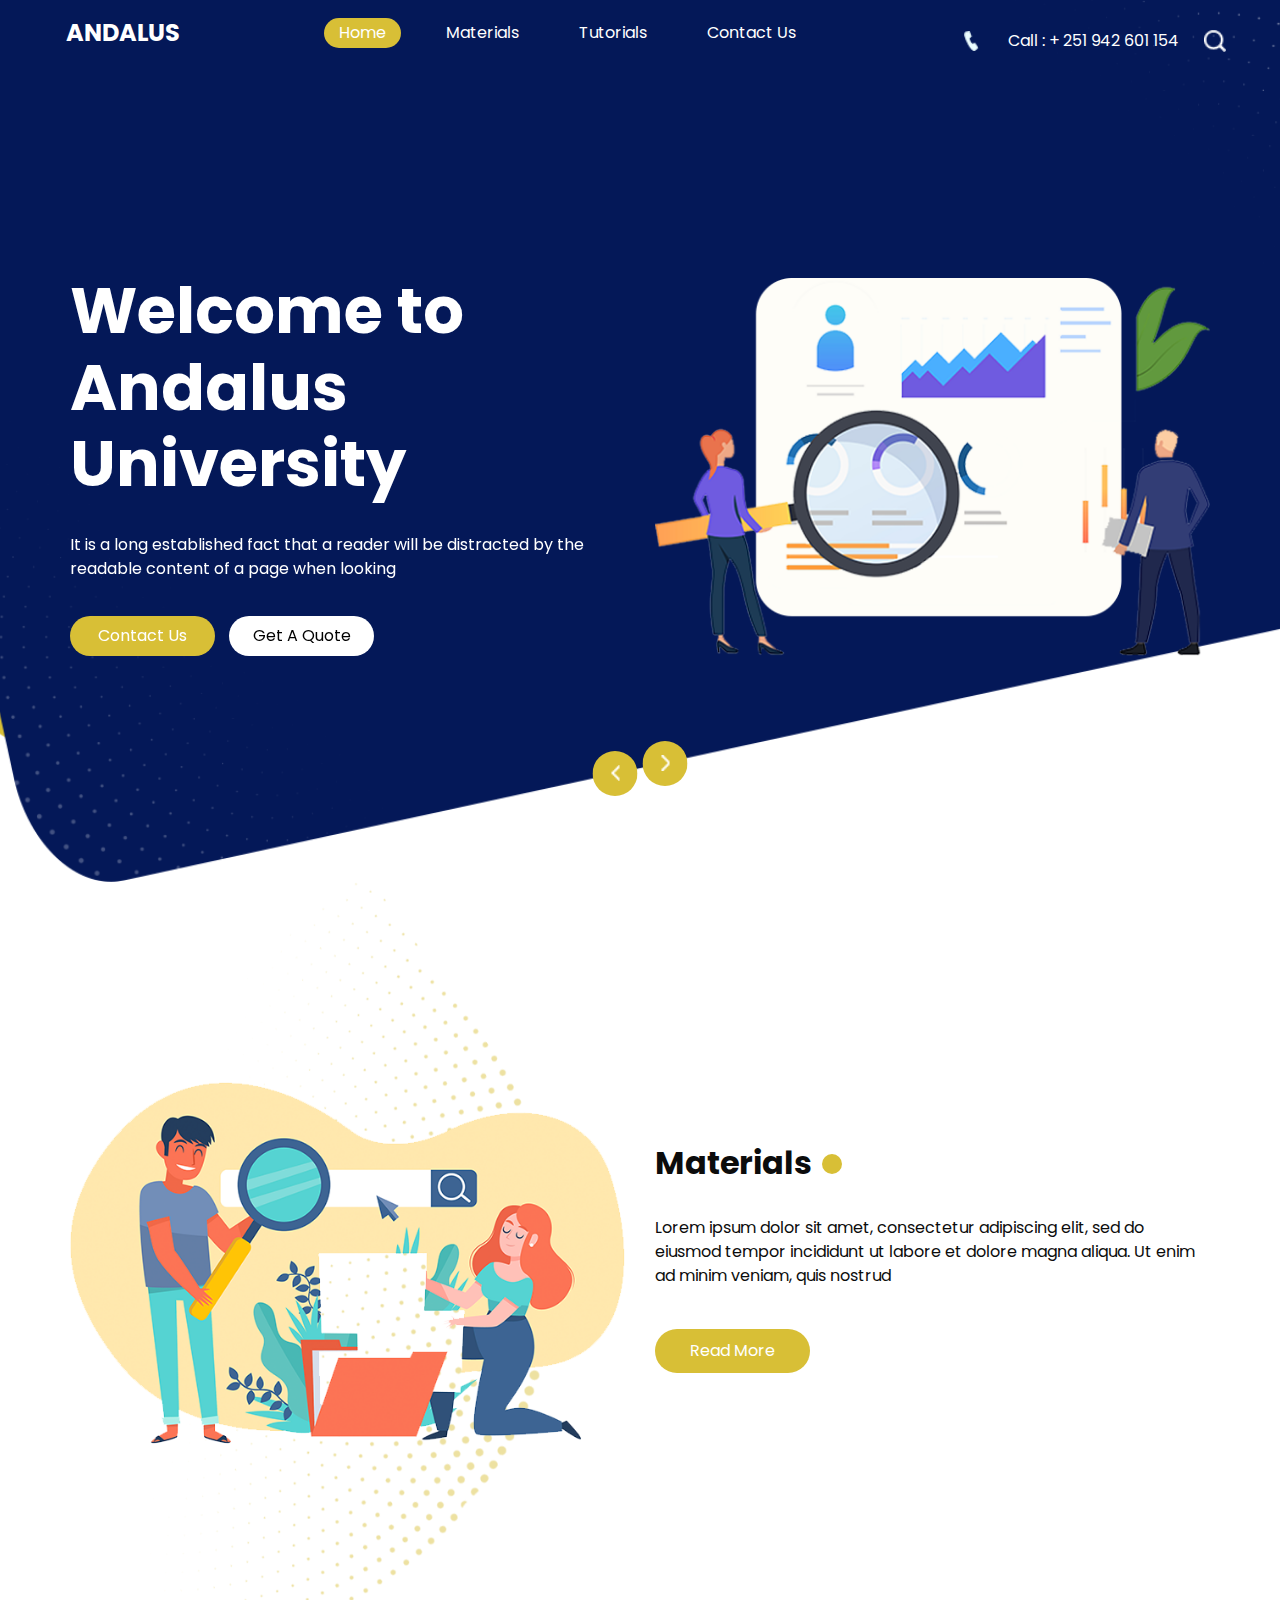
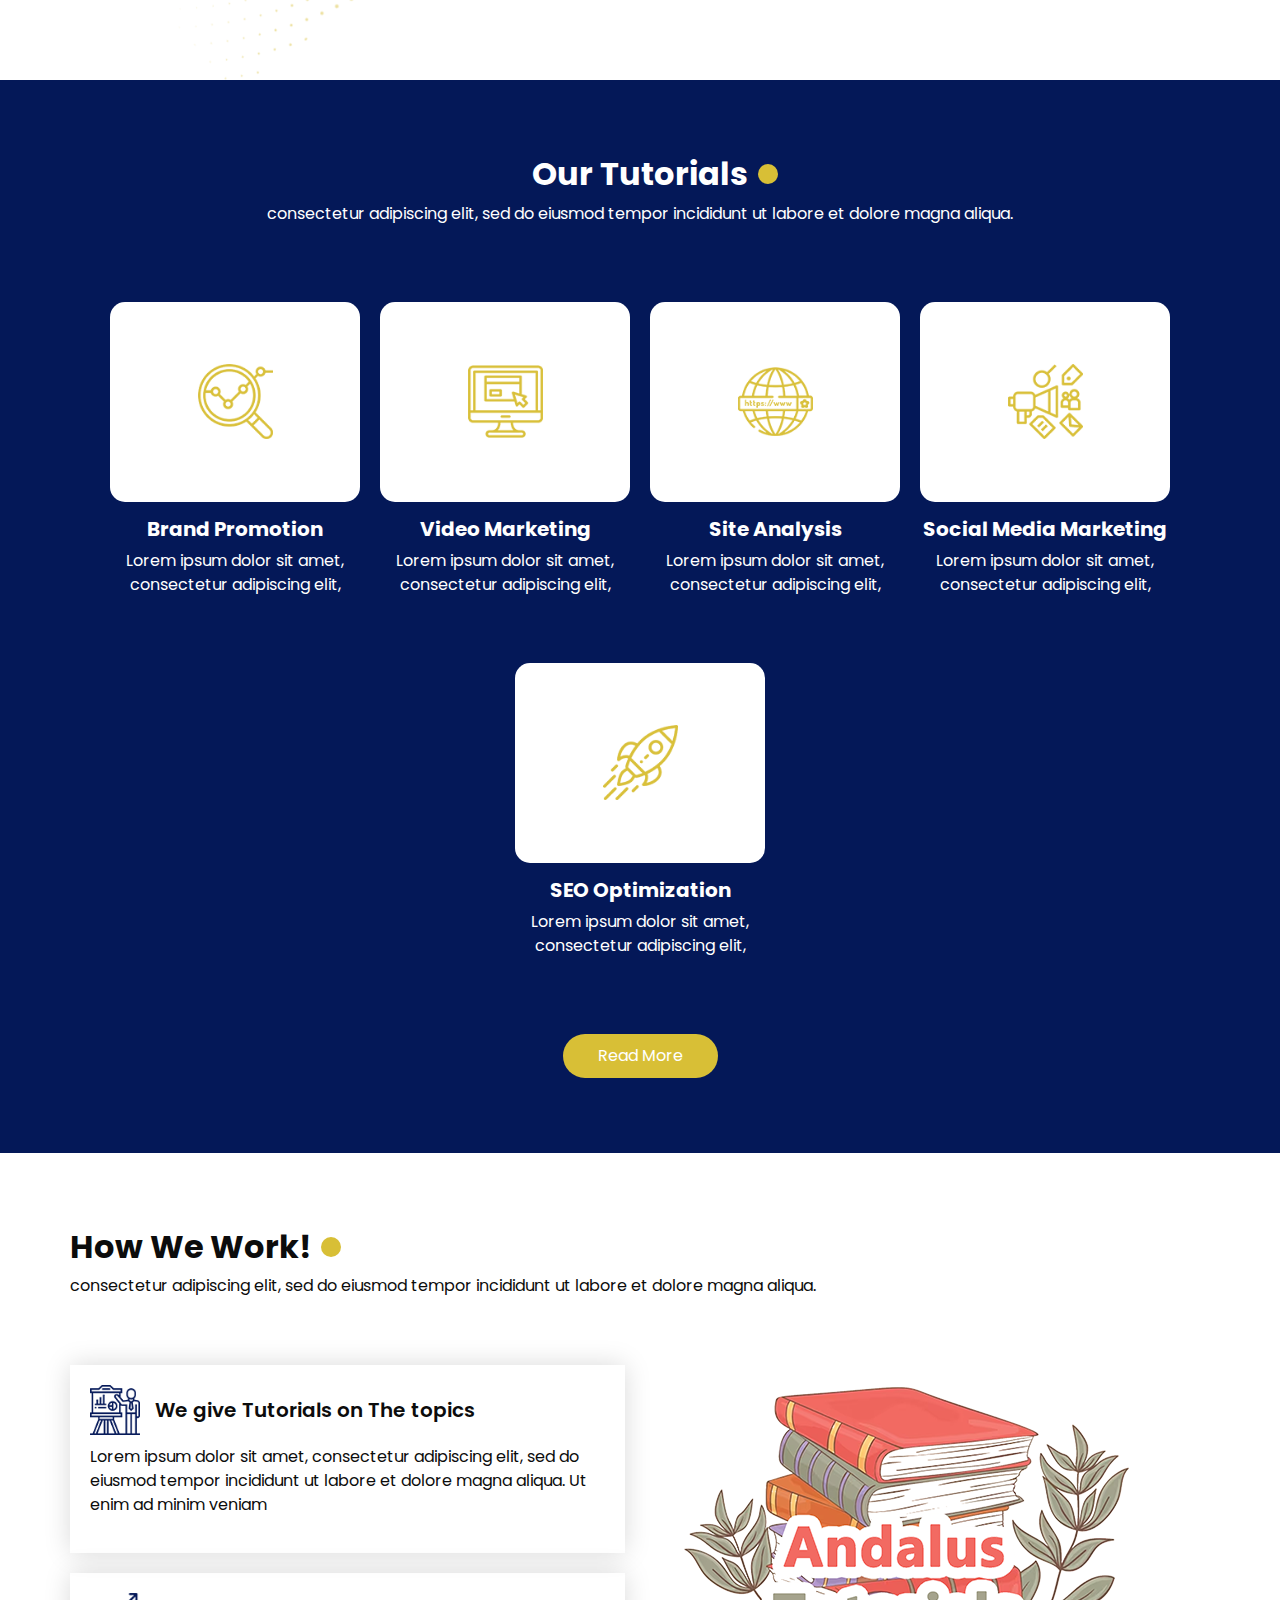
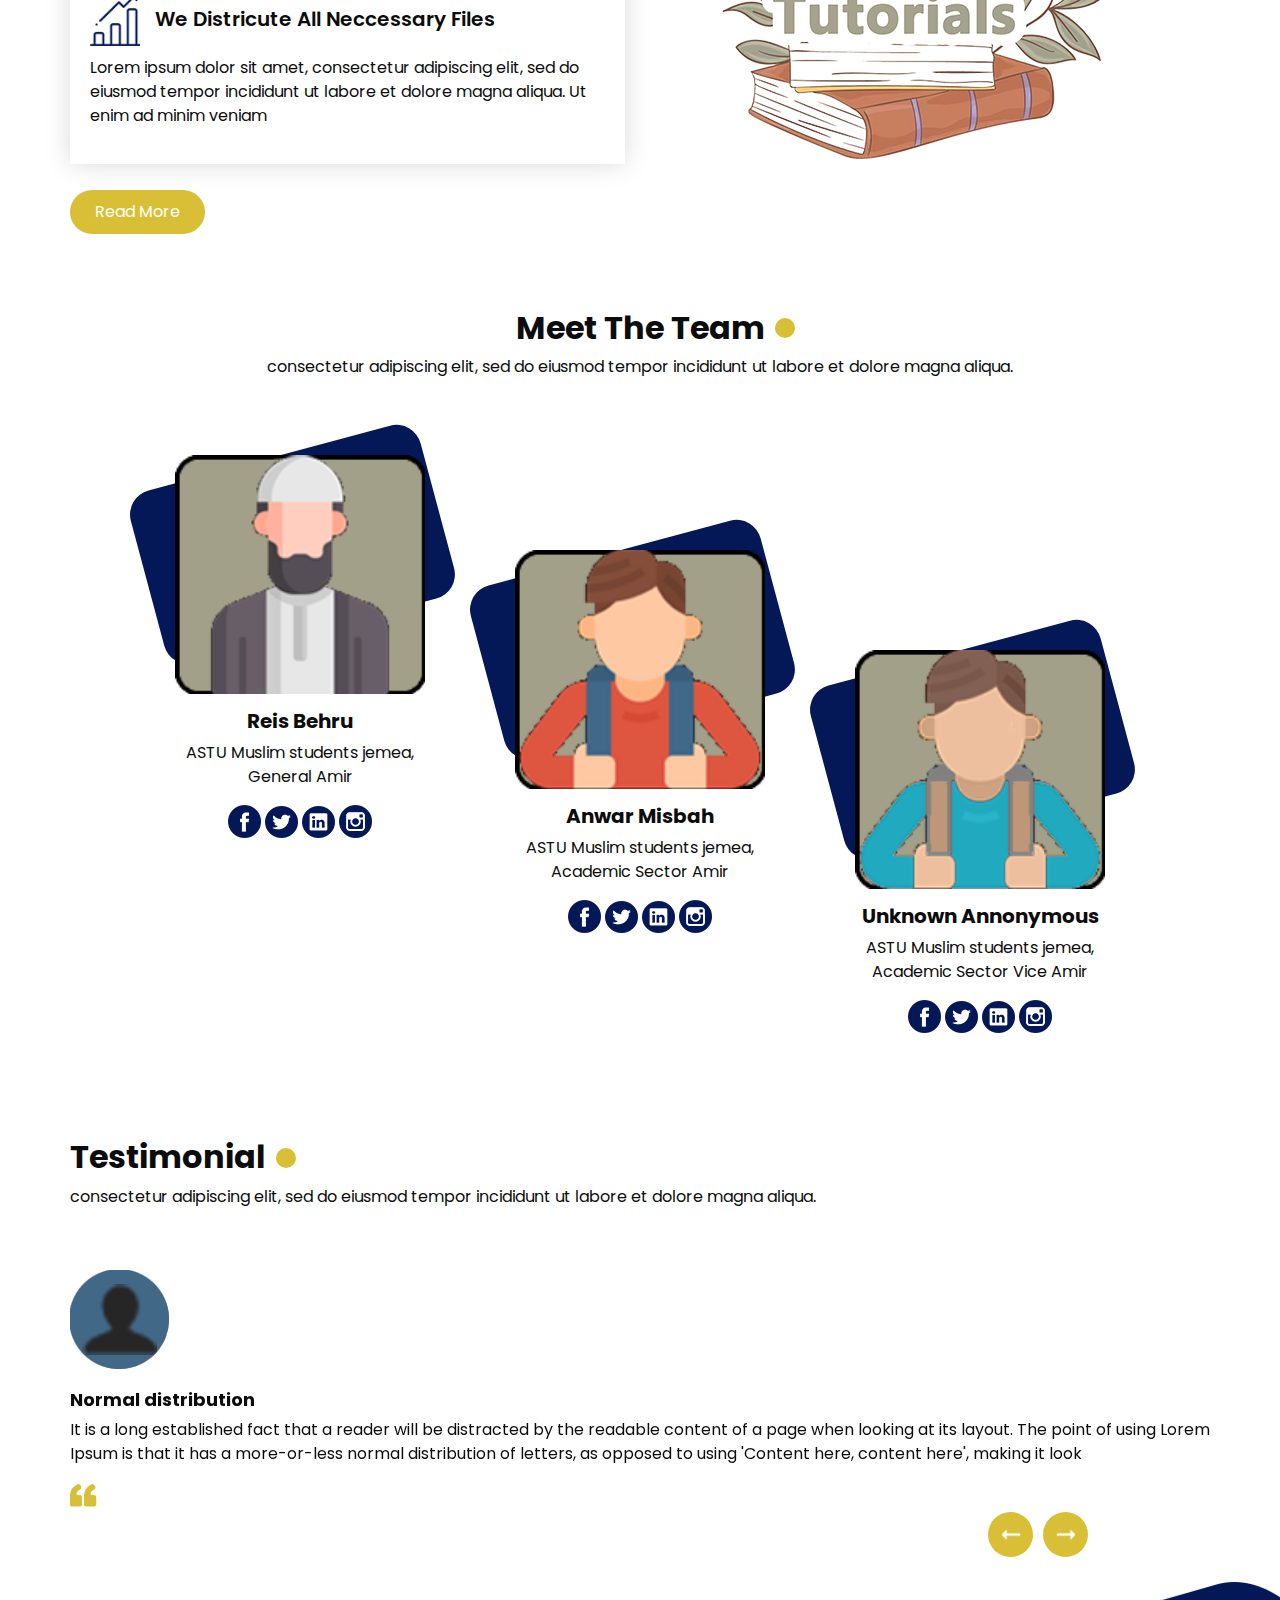
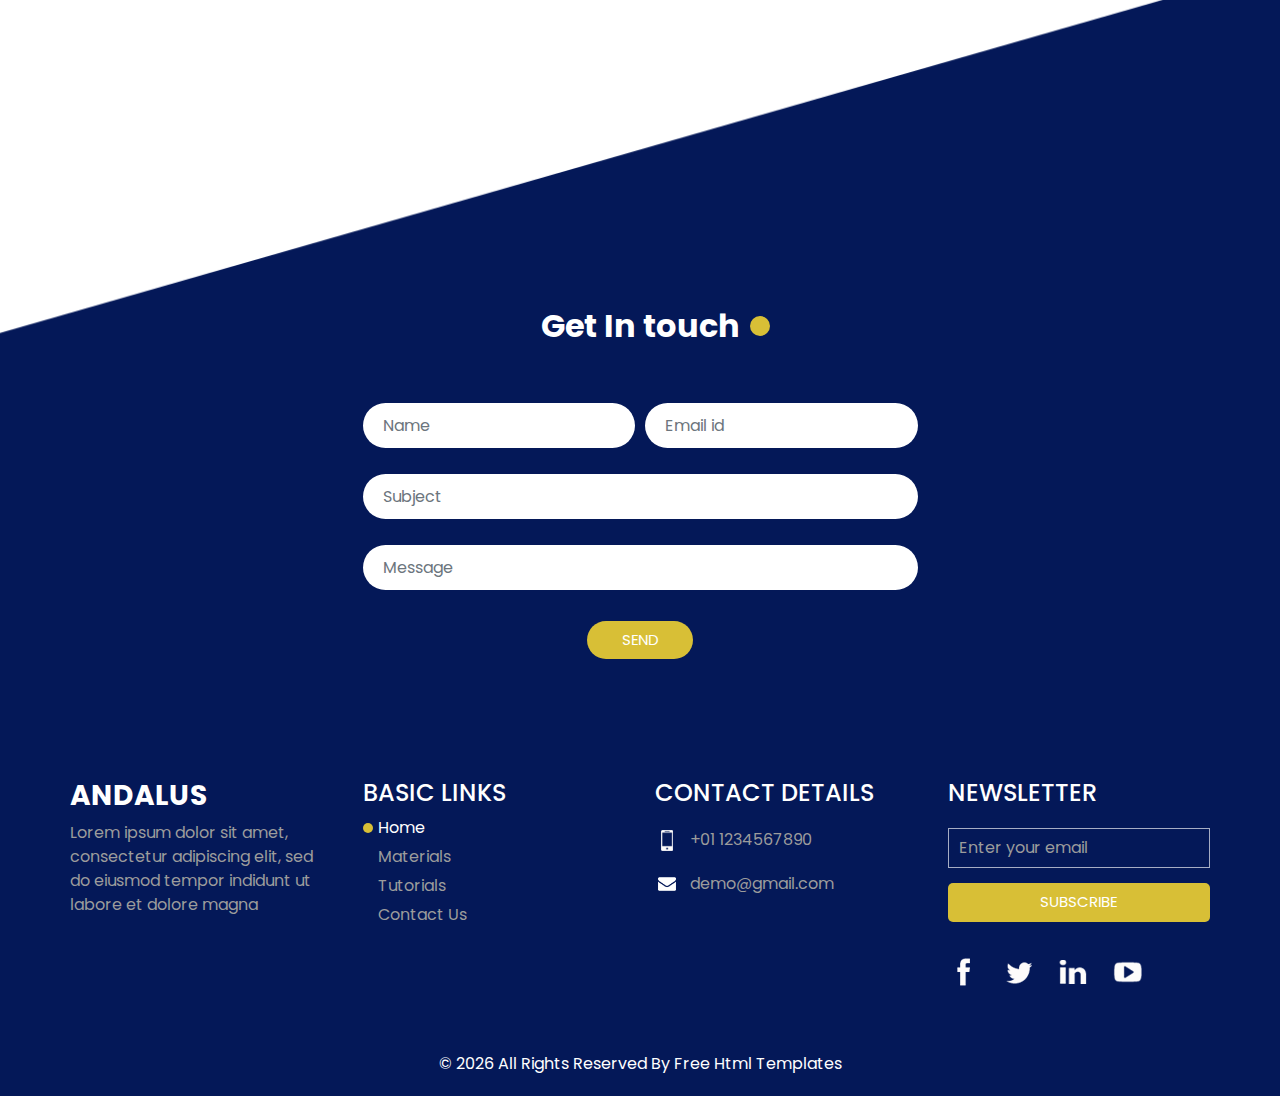
<file: index.html>
<!DOCTYPE html>
<html>

<head>
  <!-- Basic -->
  <meta charset="utf-8" />
  <meta http-equiv="X-UA-Compatible" content="IE=edge" />
  <!-- Mobile Metas -->
  <meta name="viewport" content="width=device-width, initial-scale=1, shrink-to-fit=no" />
  <!-- Site Metas -->
  <meta name="keywords" content="" />
  <meta name="description" content="" />
  <meta name="author" content="" />

  <title>Andalus</title>

  <!-- slider stylesheet -->
  <link rel="stylesheet" type="text/css" href="https://cdnjs.cloudflare.com/ajax/libs/OwlCarousel2/2.1.3/assets/owl.carousel.min.css" />

  <!-- bootstrap core css -->
  <link rel="stylesheet" type="text/css" href="css/bootstrap.css" />

  <!-- fonts style -->
  <link href="https://fonts.googleapis.com/css?family=Poppins:400,600,700&display=swap" rel="stylesheet">
  <!-- Custom styles for this template -->
  <link href="css/style.css" rel="stylesheet" />
  <!-- responsive style -->
  <link href="css/responsive.css" rel="stylesheet" />
</head>

<body>

  <div class="hero_area">
    <!-- header section strats -->
    <header class="header_section">
      <div class="container-fluid">
        <nav class="navbar navbar-expand-lg custom_nav-container ">
          <a class="navbar-brand" href="index.html">
            <span>
              Andalus
            </span>
          </a>
          </a>
          <button class="navbar-toggler" type="button" data-toggle="collapse" data-target="#navbarSupportedContent" aria-controls="navbarSupportedContent" aria-expanded="false" aria-label="Toggle navigation">
            <span class="s-1"> </span>
            <span class="s-2"> </span>
            <span class="s-3"> </span>
          </button>

          <div class="collapse navbar-collapse" id="navbarSupportedContent">
            <div class="d-flex mx-auto flex-column flex-lg-row align-items-center">
              <ul class="navbar-nav  ">
                <li class="nav-item active">
                  <a class="nav-link" href="index.html">Home <span class="sr-only">(current)</span></a>
                </li>
                <li class="nav-item">
                  <a class="nav-link" href="materials.html"> Materials</a>
                </li>
                <li class="nav-item">
                  <a class="nav-link" href="tutorials.html"> Tutorials </a>
                </li>
                <li class="nav-item">
                  <a class="nav-link" href="#contactLink">Contact Us</a>
                </li>
              </ul>
            </div>
            <div class="quote_btn-container ">
              <a href="">
                <img src="images/call.png" alt="">
                <span>
                  Call : + 251 942 601 154
                </span>
              </a>
              <form class="form-inline">
                <button class="btn  my-2 my-sm-0 nav_search-btn" type="submit"></button>
              </form>
            </div>
          </div>
        </nav>
      </div>
    </header>
    <!-- end header section -->
    <!-- slider section -->
    <section class=" slider_section ">
      <div id="carouselExampleIndicators" class="carousel slide" data-ride="carousel">
        <div class="carousel-inner">
          <div class="carousel-item active">
            <div class="container">
              <div class="row">
                <div class="col-md-6 ">
                  <div class="detail_box">
                    <h1>
                      Welcome to Andalus University
                    </h1>
                    <p>
                      It is a long established fact that a reader will be distracted by the readable content of a page
                      when looking
                    </p>
                    <div class="btn-box">
                      <a href="" class="btn-1">
                        Contact Us
                      </a>
                      <a href="" class="btn-2">
                        Get A Quote
                      </a>
                    </div>
                  </div>
                </div>
                <div class="col-md-6">
                  <div class="img-box">
                    <img src="images/slider-img.png" alt="">
                  </div>
                </div>
              </div>
            </div>
          </div>
          
          <div class="carousel-item">
            <div class="container">
              <div class="row">
                <div class="col-md-6 ">
                  <div class="detail_box">
                    <h1>
                      Welcome to Andalus University
                    </h1>
                    <p>
                      It is a long established fact that a reader will be distracted by the readable content of a page
                      when looking
                    </p>
                    <div class="btn-box">
                      <a href="" class="btn-1">
                        Contact Us
                      </a>
                      <a href="" class="btn-2">
                        Get A Quote
                      </a>
                    </div>
                  </div>
                </div>
                <div class="col-md-6">
                  <div class="img-box">
                    <img src="images/slider-img.png" alt="">
                  </div>
                </div>
              </div>
            </div>
          </div>
          
        </div>
        <div class="carousel_btn-container">
          <a class="carousel-control-prev" href="#carouselExampleIndicators" role="button" data-slide="prev">
            <span class="sr-only">Previous</span>
          </a>
          <a class="carousel-control-next" href="#carouselExampleIndicators" role="button" data-slide="next">
            <span class="sr-only">Next</span>
          </a>
        </div>
      </div>
    </section>
    <!-- end slider section -->
  </div>

  <!-- about section -->

  <section class="about_section ">
    <div class="container">
      <div class="row">
        <div class="col-md-6">
          <div class="img-box">
            <img src="images/about-img2.png" alt="">
          </div>
        </div>
        <div class="col-md-6">
          <div class="detail-box">
            <div class="heading_container">
              <h2>
                Materials
              </h2>
            </div>
            <p>
              Lorem ipsum dolor sit amet, consectetur adipiscing elit, sed do eiusmod tempor incididunt ut labore et
              dolore magna aliqua. Ut enim ad minim veniam, quis nostrud
            </p>
            <a href="">
              Read More
            </a>
          </div>
        </div>
      </div>
    </div>
  </section>

  <!-- end about section -->


  <!-- service section -->
  <section class="service_section layout_padding">
    <div class="container-fluid">
      <div class="heading_container">
        <h2>
          Our Tutorials
        </h2>
        <p>
          consectetur adipiscing elit, sed do eiusmod tempor incididunt ut labore et dolore magna aliqua.
        </p>
      </div>

      <div class="service_container">
        <div class="box">
          <div class="img-box">
            <img src="images/s-1.png" alt="">
          </div>
          <div class="detail-box">
            <h5>
              Brand Promotion
            </h5>
            <p>
              Lorem ipsum dolor sit amet, consectetur adipiscing elit,
            </p>
          </div>
        </div>
        <div class="box">
          <div class="img-box">
            <img src="images/s-2.png" alt="">
          </div>
          <div class="detail-box">
            <h5>
              Video Marketing

            </h5>
            <p>
              Lorem ipsum dolor sit amet, consectetur adipiscing elit,
            </p>
          </div>
        </div>
        <div class="box">
          <div class="img-box">
            <img src="images/s-3.png" alt="">
          </div>
          <div class="detail-box">
            <h5>
              Site Analysis
            </h5>
            <p>
              Lorem ipsum dolor sit amet, consectetur adipiscing elit,
            </p>
          </div>
        </div>
        <div class="box">
          <div class="img-box">
            <img src="images/s-4.png" alt="">
          </div>
          <div class="detail-box">
            <h5>
              Social Media Marketing
            </h5>
            <p>
              Lorem ipsum dolor sit amet, consectetur adipiscing elit,
            </p>
          </div>
        </div>
        <div class="box">
          <div class="img-box">
            <img src="images/s-5.png" alt="">
          </div>
          <div class="detail-box">
            <h5>
              SEO Optimization
            </h5>
            <p>
              Lorem ipsum dolor sit amet, consectetur adipiscing elit,
            </p>
          </div>
        </div>
      </div>
      <div class="btn-box">
        <a href="">
          Read More
        </a>
      </div>
    </div>
  </section>
  <!-- end service section -->

  <!-- work section -->

  <section class="work_section layout_padding">
    <div class="container">
      <div class="heading_container">
        <h2>
          How We Work!
        </h2>
        <p>
          consectetur adipiscing elit, sed do eiusmod tempor incididunt ut labore et dolore magna aliqua.
        </p>
      </div>
      <div class="row">
        <div class="col-md-6">
          <div class="detail_container">
            <div class="box b-1">
              <div class="top-box">
                <div class="icon-box">
                  <img src="images/work-i1.png" alt="">
                </div>
                <h5>
                    We give Tutorials on The topics
                </h5>
              </div>
              <div class="bottom-box">
                <p>
                  Lorem ipsum dolor sit amet, consectetur adipiscing elit, sed do eiusmod tempor incididunt ut labore et
                  dolore magna aliqua. Ut enim ad minim veniam
                </p>
              </div>
            </div>
            <div class="box b-1">
              <div class="top-box">
                <div class="icon-box">
                  <img src="images/work-i2.png" alt="">
                </div>
                <h5>
                    We Districute All Neccessary Files
                </h5>
              </div>
              <div class="bottom-box">
                <p>
                  Lorem ipsum dolor sit amet, consectetur adipiscing elit, sed do eiusmod tempor incididunt ut labore et
                  dolore magna aliqua. Ut enim ad minim veniam
                </p>
              </div>
            </div>
          </div>
        </div>
        <div class="col-md-6">
          <div class="img-box">
            <img src="images/work-img.png" alt="">
          </div>
        </div>
      </div>

      <div class="btn-box">
        <a href="">
          Read More
        </a>
      </div>
    </div>
  </section>
  <!-- end work section -->

  <!-- team section -->

  <section class="team_section layout_padding2-bottom">
    <div class="container">
      <div class="heading_container">
        <h2>
          Meet The Team
        </h2>
        <p>
          consectetur adipiscing elit, sed do eiusmod tempor incididunt ut labore et dolore magna aliqua.
        </p>
      </div>
    </div>
    <div class="team_container">
      
      <div class="box b-1">
        <div class="img-box">
          <img src="images/t-2.png" alt="">
        </div>
        <div class="detail-box">
          <h5>
            Reis Behru 
          </h5>
          <p>
            ASTU Muslim students jemea, General Amir
          </p>
          <div class="social_box">
            <a href="">
              <img src="images/fb.png" alt="">
            </a>
            <a href="">
              <img src="images/twitter.png" alt="">
            </a>
            <a href="">
              <img src="images/linkedin.png" alt="">
            </a>
            <a href="">
              <img src="images/insta.png" alt="">
            </a>
          </div>
        </div>
      </div>
      <div class="box b-2">
        <div class="img-box">
          <img src="images/t-1.png" alt="">
        </div>
        <div class="detail-box">
          <h5>
            Anwar Misbah
          </h5>
          <p>
            ASTU Muslim students jemea, Academic Sector Amir
          </p>
          <div class="social_box">
            <a href="">
              <img src="images/fb.png" alt="">
            </a>
            <a href="">
              <img src="images/twitter.png" alt="">
            </a>
            <a href="">
              <img src="images/linkedin.png" alt="">
            </a>
            <a href="">
              <img src="images/insta.png" alt="">
            </a>
          </div>
        </div>
      </div>
      <div class="box b-3">
        <div class="img-box">
          <img src="images/t-3.png" alt="">
        </div>
        <div class="detail-box">
          <h5>
            Unknown Annonymous 
          </h5>
          <p>
            ASTU Muslim students jemea, Academic Sector Vice Amir
          </p>
          <div class="social_box">
            <a href="">
              <img src="images/fb.png" alt="">
            </a>
            <a href="">
              <img src="images/twitter.png" alt="">
            </a>
            <a href="">
              <img src="images/linkedin.png" alt="">
            </a>
            <a href="">
              <img src="images/insta.png" alt="">
            </a>
          </div>
        </div>
      </div>
    </div>
  </section>

  <!-- end team section -->

  <!-- client section -->

  <section class="client_section layout_padding-bottom">
    <div class="container">
      <div class="heading_container">
        <h2>
          Testimonial
        </h2>
        <p>
          consectetur adipiscing elit, sed do eiusmod tempor incididunt ut labore et dolore magna aliqua.
        </p>
      </div>
    </div>
    <div id="carouselExampleControls" class="carousel slide" data-ride="carousel">
      <div class="carousel-inner">
        <div class="carousel-item active">
          <div class="container">
            <div class="box">
              <div class="img-box">
                <img src="images/client.png" alt="">
              </div>
              <div class="detail-box">
                <h6>
                  Normal distribution
                </h6>
                <p>
                  It is a long established fact that a reader will be distracted by the readable content of a page when
                  looking at its layout. The point of using Lorem Ipsum is that it has a more-or-less normal
                  distribution of
                  letters, as opposed to using 'Content here, content here', making it look
                </p>
                <img src="images/quote.png" alt="">
              </div>
            </div>
          </div>
        </div>
        <div class="carousel-item">
          <div class="container">
            <div class="box">
              <div class="img-box">
                <img src="images/client.png" alt="">
              </div>
              <div class="detail-box">
                <h6>
                  Normal distribution
                </h6>
                <p>
                  It is a long established fact that a reader will be distracted by the readable content of a page when
                  looking at its layout. The point of using Lorem Ipsum is that it has a more-or-less normal
                  distribution of
                  letters, as opposed to using 'Content here, content here', making it look
                </p>
                <img src="images/quote.png" alt="">
              </div>
            </div>
          </div>
        </div>
        <div class="carousel-item">
          <div class="container">
            <div class="box">
              <div class="img-box">
                <img src="images/client.png" alt="">
              </div>
              <div class="detail-box">
                <h6>
                  Normal distribution
                </h6>
                <p>
                  It is a long established fact that a reader will be distracted by the readable content of a page when
                  looking at its layout. The point of using Lorem Ipsum is that it has a more-or-less normal
                  distribution of
                  letters, as opposed to using 'Content here, content here', making it look
                </p>
                <img src="images/quote.png" alt="">
              </div>
            </div>
          </div>
        </div>
      </div>
      <div class="carousel_btn-container">
        <a class="carousel-control-prev" href="#carouselExampleControls" role="button" data-slide="prev">
          <span class="sr-only">Previous</span>
        </a>
        <a class="carousel-control-next" href="#carouselExampleControls" role="button" data-slide="next">
          <span class="sr-only">Next</span>
        </a>
      </div>
    </div>

  </section>

  <!-- end client section -->

  <div class="footer_bg">

    <!-- contact section -->
    <section class="contact_section layout_padding" id="contactLink">
      <div class="container">
        <div class="heading_container">
          <h2>
            Get In touch
          </h2>
        </div>
      </div>
      <div class="container">
        <div class="row">
          <div class="col-lg-6 col-md-8 mx-auto">
            <form>
              <div class="form-row">
                <div class="form-group col-md-6">
                  <input type="text" class="form-control" id="inputName4" placeholder="Name ">
                </div>
                <div class="form-group col-md-6">
                  <input type="email" class="form-control" id="inputEmail4" placeholder="Email id">
                </div>

              </div>
              <div class="form-row">
                <div class="form-group col">
                  <input type="text" class="form-control" id="inputSubject4" placeholder="Subject">
                </div>
              </div>
              <div class="form-group">
                <input type="text" class="form-control" id="inputMessage" placeholder="Message">
              </div>
              <div class="d-flex justify-content-center">
                <button type="submit" class="">Send</button>
              </div>
            </form>
          </div>
        </div>
      </div>
    </section>


    <!-- end contact section -->



    <!-- info section -->
    <section class="info_section layout_padding2">
      <div class="container">
        <div class="row">
          <div class="col-md-3">
            <div class="info_logo">
              <h3>
                Andalus
              </h3>
              <p>
                Lorem ipsum dolor sit amet, consectetur adipiscing elit, sed do eiusmod tempor indidunt ut labore et
                dolore magna
              </p>
            </div>
          </div>
          <div class="col-md-3">
            <div class="info_links">
              <h4>
                BASIC LINKS
              </h4>
              <ul class="  ">
                <li class=" active">
                  <a class="" href="index.html">Home <span class="sr-only">(current)</span></a>
                </li>
                <li class="">
                  <a class="" href="materials.html"> Materials</a>
                </li>
                <li class="">
                  <a class="" href="tutorials.html"> Tutorials </a>
                </li>
                <li class="">
                  <a class="" href="#contactLink">Contact Us</a>
                </li>
              </ul>
            </div>
          </div>
          <div class="col-md-3">
            <div class="info_contact">
              <h4>
                CONTACT DETAILS
              </h4>
              <a href="">
                <div class="img-box">
                  <img src="images/telephone-white.png" width="12px" alt="">
                </div>
                <p>
                  +01 1234567890
                </p>
              </a>
              <a href="">
                <div class="img-box">
                  <img src="images/envelope-white.png" width="18px" alt="">
                </div>
                <p>
                  demo@gmail.com
                </p>
              </a>
            </div>
          </div>
          <div class="col-md-3">
            <div class="info_form ">
              <h4>
                NEWSLETTER
              </h4>
              <form action="">
                <input type="email" placeholder="Enter your email">
                <button>
                  Subscribe
                </button>
              </form>
              <div class="social_box">
                <a href="">
                  <img src="images/info-fb.png" alt="">
                </a>
                <a href="">
                  <img src="images/info-twitter.png" alt="">
                </a>
                <a href="">
                  <img src="images/info-linkedin.png" alt="">
                </a>
                <a href="">
                  <img src="images/info-youtube.png" alt="">
                </a>
              </div>
            </div>
          </div>
        </div>
      </div>
    </section>

    <!-- end info_section -->


    <!-- footer section -->
    <section class="container-fluid footer_section">
      <div class="container">
        <p>
          &copy; <span id="displayYear"></span> All Rights Reserved By
          <a href="https://html.design/">Free Html Templates</a>
        </p>
      </div>
    </section>
    <!-- footer section -->

  </div>

  <script type="text/javascript" src="js/jquery-3.4.1.min.js"></script>
  <script type="text/javascript" src="js/bootstrap.js"></script>
  <script type="text/javascript" src="js/custom.js"></script>

</body>

</html>
</file>
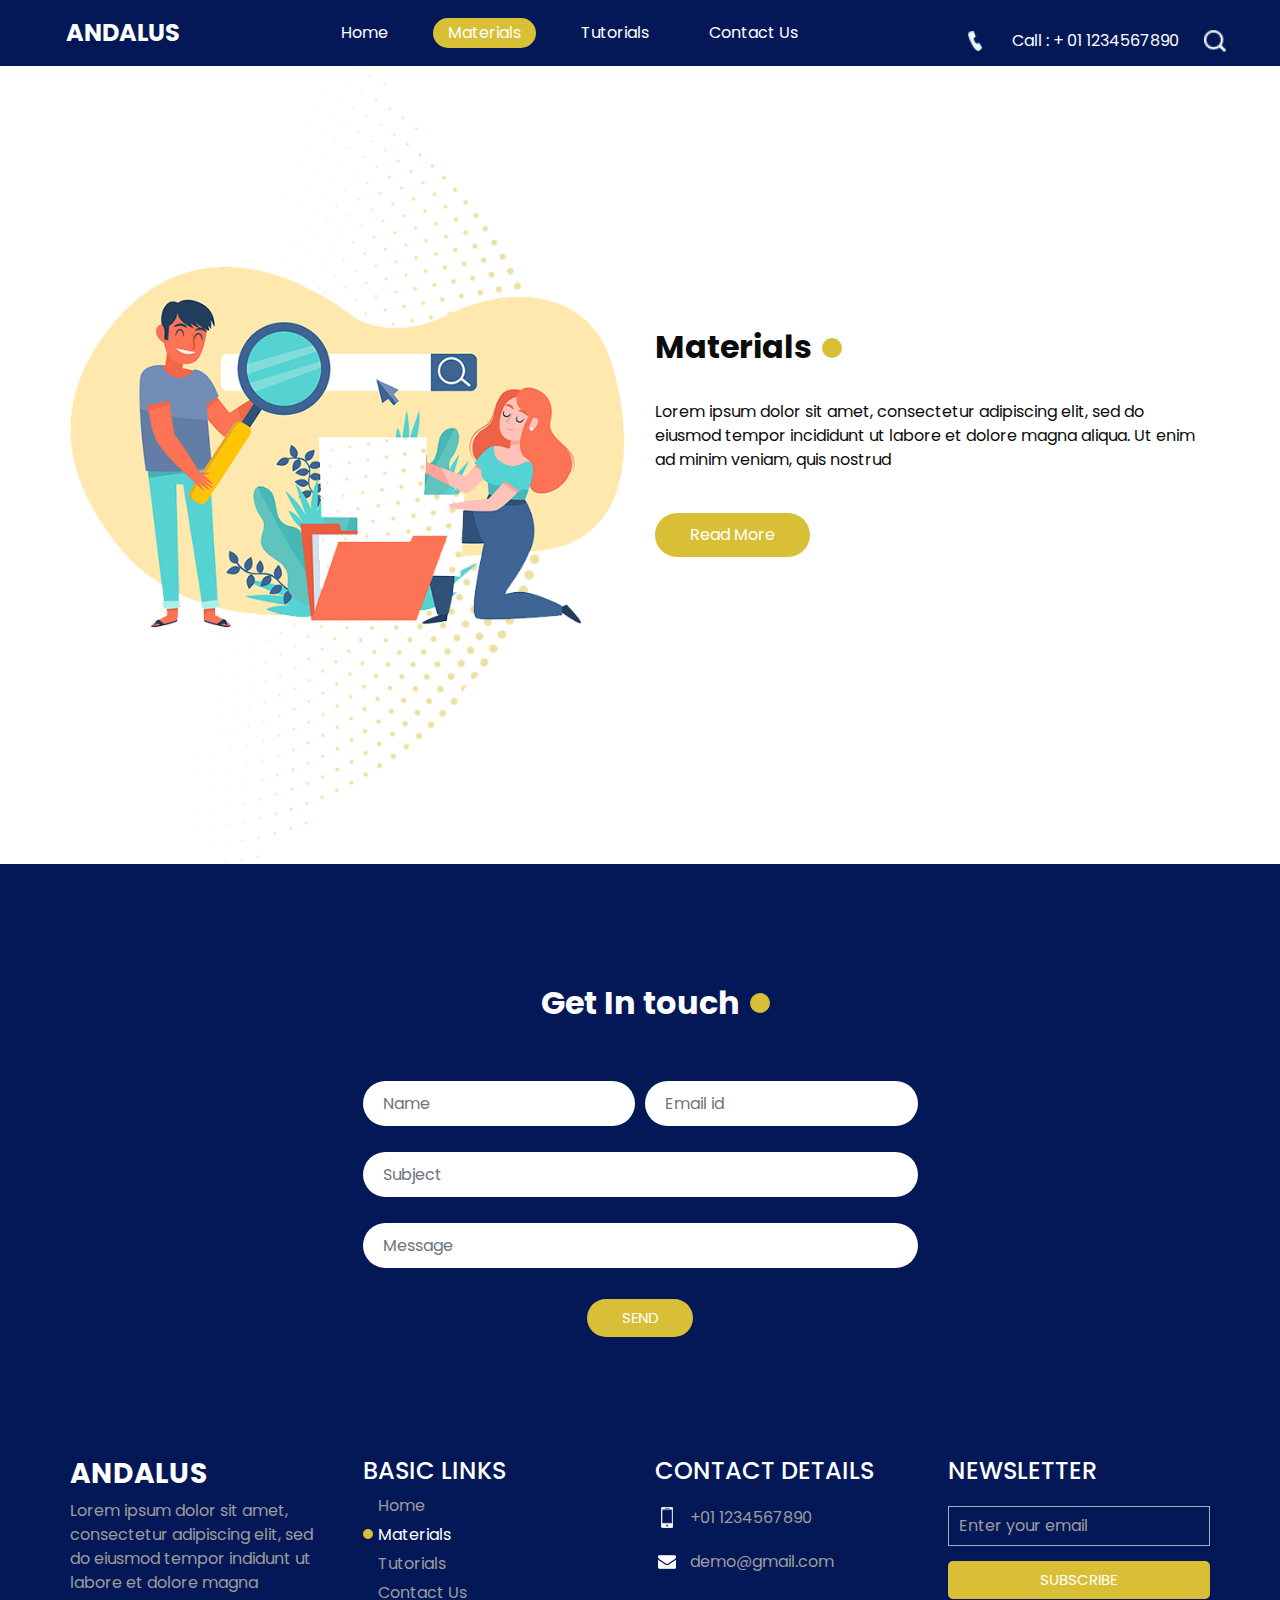
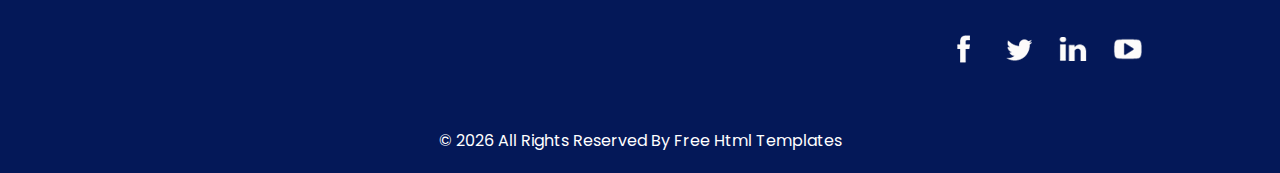
<file: materials.html>
<!DOCTYPE html>
<html>

<head>
  <!-- Basic -->
  <meta charset="utf-8" />
  <meta http-equiv="X-UA-Compatible" content="IE=edge" />
  <!-- Mobile Metas -->
  <meta name="viewport" content="width=device-width, initial-scale=1, shrink-to-fit=no" />
  <!-- Site Metas -->
  <meta name="keywords" content="" />
  <meta name="description" content="" />
  <meta name="author" content="" />

  <title>Andalus</title>

  <!-- slider stylesheet -->
  <link rel="stylesheet" type="text/css" href="https://cdnjs.cloudflare.com/ajax/libs/OwlCarousel2/2.1.3/assets/owl.carousel.min.css" />

  <!-- bootstrap core css -->
  <link rel="stylesheet" type="text/css" href="css/bootstrap.css" />

  <!-- fonts style -->
  <link href="https://fonts.googleapis.com/css?family=Poppins:400,600,700&display=swap" rel="stylesheet">
  <!-- Custom styles for this template -->
  <link href="css/style.css" rel="stylesheet" />
  <!-- responsive style -->
  <link href="css/responsive.css" rel="stylesheet" />
</head>

<body class="sub_page">

  <div class="hero_area">
    <!-- header section strats -->
    <header class="header_section">
      <div class="container-fluid">
        <nav class="navbar navbar-expand-lg custom_nav-container ">
          <a class="navbar-brand" href="index.html">
            <span>
              Andalus
            </span>
          </a>
          </a>
          <button class="navbar-toggler" type="button" data-toggle="collapse" data-target="#navbarSupportedContent" aria-controls="navbarSupportedContent" aria-expanded="false" aria-label="Toggle navigation">
            <span class="s-1"> </span>
            <span class="s-2"> </span>
            <span class="s-3"> </span>
          </button>

          <div class="collapse navbar-collapse" id="navbarSupportedContent">
            <div class="d-flex mx-auto flex-column flex-lg-row align-items-center">
              <ul class="navbar-nav  ">
                <li class="nav-item ">
                  <a class="nav-link" href="index.html">Home <span class="sr-only">(current)</span></a>
                </li>
                <li class="nav-item active">
                  <a class="nav-link" href="materials.html"> Materials</a>
                </li>
                <li class="nav-item">
                  <a class="nav-link" href="tutorials.html"> Tutorials </a>
                </li>
                <li class="nav-item">
                  <a class="nav-link" href="#contactLink">Contact Us</a>
                </li>
              </ul>
            </div>
            <div class="quote_btn-container ">
              <a href="">
                <img src="images/call.png" alt="">
                <span>
                  Call : + 01 1234567890
                </span>
              </a>
              <form class="form-inline">
                <button class="btn  my-2 my-sm-0 nav_search-btn" type="submit"></button>
              </form>
            </div>
          </div>
        </nav>
      </div>
    </header>
    <!-- end header section -->
  </div>

  <!-- about section -->

  <section class="about_section ">
    <div class="container">
      <div class="row">
        <div class="col-md-6">
          <div class="img-box">
            <img src="images/about-img2.png" alt="">
          </div>
        </div>
        <div class="col-md-6">
          <div class="detail-box">
            <div class="heading_container">
              <h2>
                Materials
              </h2>
            </div>
            <p>
              Lorem ipsum dolor sit amet, consectetur adipiscing elit, sed do eiusmod tempor incididunt ut labore et
              dolore magna aliqua. Ut enim ad minim veniam, quis nostrud
            </p>
            <a href="">
              Read More
            </a>
          </div>
        </div>
      </div>
    </div>
  </section>

  <!-- end about section -->


  <div class="footer_bg">

    <!-- contact section -->
    <section class="contact_section layout_padding" id="contactLink">
      <div class="container">
        <div class="heading_container">
          <h2>
            Get In touch
          </h2>
        </div>
      </div>
      <div class="container">
        <div class="row">
          <div class="col-lg-6 col-md-8 mx-auto">
            <form>
              <div class="form-row">
                <div class="form-group col-md-6">
                  <input type="text" class="form-control" id="inputName4" placeholder="Name ">
                </div>
                <div class="form-group col-md-6">
                  <input type="email" class="form-control" id="inputEmail4" placeholder="Email id">
                </div>

              </div>
              <div class="form-row">
                <div class="form-group col">
                  <input type="text" class="form-control" id="inputSubject4" placeholder="Subject">
                </div>
              </div>
              <div class="form-group">
                <input type="text" class="form-control" id="inputMessage" placeholder="Message">
              </div>
              <div class="d-flex justify-content-center">
                <button type="submit" class="">Send</button>
              </div>
            </form>
          </div>
        </div>
      </div>
    </section>


    <!-- end contact section -->



    <!-- info section -->
    <section class="info_section layout_padding2">
      <div class="container">
        <div class="row">
          <div class="col-md-3">
            <div class="info_logo">
              <h3>
                Andalus
              </h3>
              <p>
                Lorem ipsum dolor sit amet, consectetur adipiscing elit, sed do eiusmod tempor indidunt ut labore et
                dolore magna
              </p>
            </div>
          </div>
          <div class="col-md-3">
            <div class="info_links">
              <h4>
                BASIC LINKS
              </h4>
              <ul class="  ">
                <li class=" ">
                  <a class="" href="index.html">Home <span class="sr-only">(current)</span></a>
                </li>
                <li class="active">
                  <a class="" href="materials.html"> Materials</a>
                </li>
                <li class="">
                  <a class="" href="tutorials.html"> Tutorials </a>
                </li>
                <li class="">
                  <a class="" href="#contactLink">Contact Us</a>
                </li>
              </ul>
            </div>
          </div>
          <div class="col-md-3">
            <div class="info_contact">
              <h4>
                CONTACT DETAILS
              </h4>
              <a href="">
                <div class="img-box">
                  <img src="images/telephone-white.png" width="12px" alt="">
                </div>
                <p>
                  +01 1234567890
                </p>
              </a>
              <a href="">
                <div class="img-box">
                  <img src="images/envelope-white.png" width="18px" alt="">
                </div>
                <p>
                  demo@gmail.com
                </p>
              </a>
            </div>
          </div>
          <div class="col-md-3">
            <div class="info_form ">
              <h4>
                NEWSLETTER
              </h4>
              <form action="">
                <input type="email" placeholder="Enter your email">
                <button>
                  Subscribe
                </button>
              </form>
              <div class="social_box">
                <a href="">
                  <img src="images/info-fb.png" alt="">
                </a>
                <a href="">
                  <img src="images/info-twitter.png" alt="">
                </a>
                <a href="">
                  <img src="images/info-linkedin.png" alt="">
                </a>
                <a href="">
                  <img src="images/info-youtube.png" alt="">
                </a>
              </div>
            </div>
          </div>
        </div>
      </div>
    </section>

    <!-- end info_section -->


    <!-- footer section -->
    <section class="container-fluid footer_section">
      <div class="container">
        <p>
          &copy; <span id="displayYear"></span> All Rights Reserved By
          <a href="https://html.design/">Free Html Templates</a>
        </p>
      </div>
    </section>
    <!-- footer section -->

  </div>

  <script type="text/javascript" src="js/jquery-3.4.1.min.js"></script>
  <script type="text/javascript" src="js/bootstrap.js"></script>
  <script type="text/javascript" src="js/custom.js"></script>


</body>

</html>
</file>
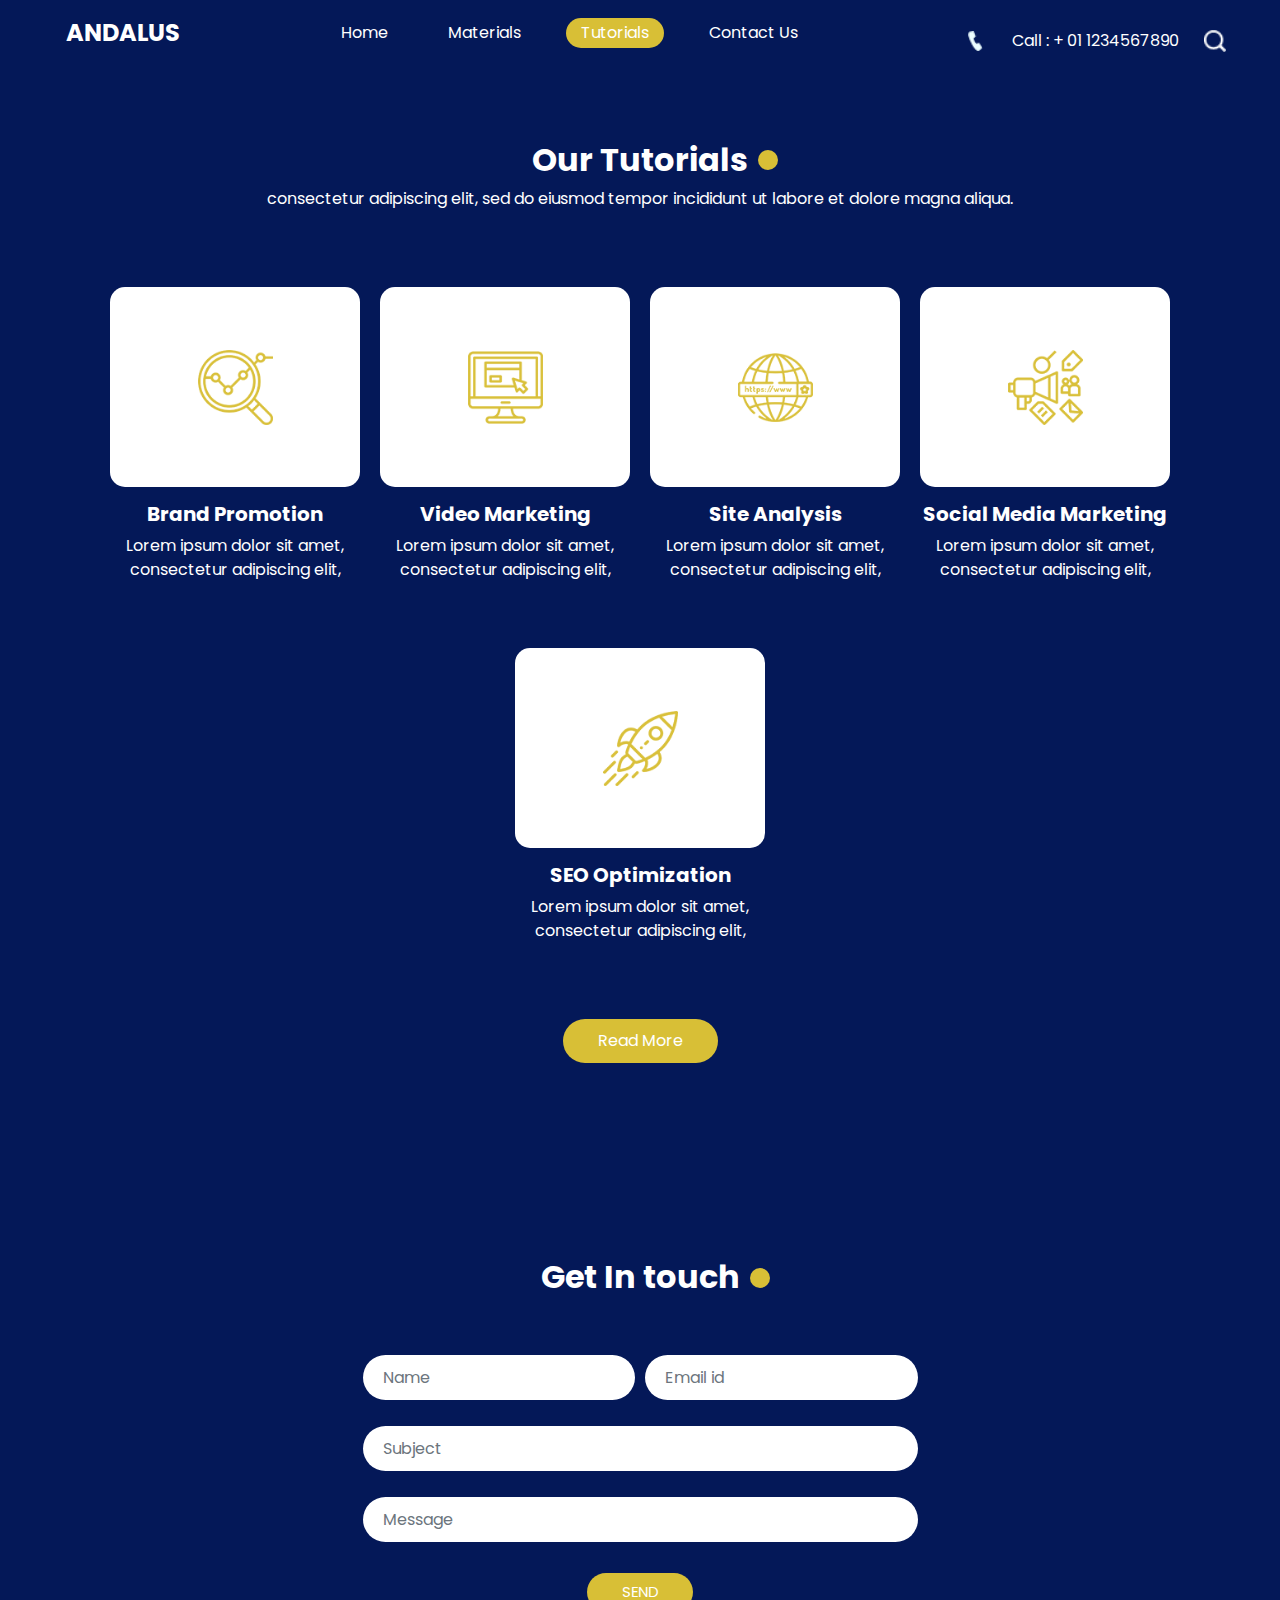
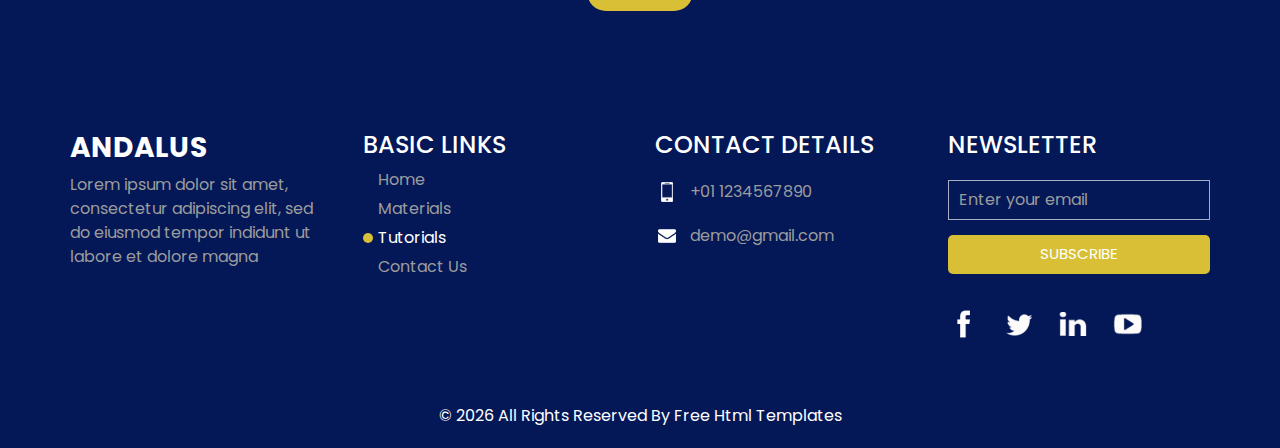
<file: tutorials.html>
<!DOCTYPE html>
<html>

<head>
  <!-- Basic -->
  <meta charset="utf-8" />
  <meta http-equiv="X-UA-Compatible" content="IE=edge" />
  <!-- Mobile Metas -->
  <meta name="viewport" content="width=device-width, initial-scale=1, shrink-to-fit=no" />
  <!-- Site Metas -->
  <meta name="keywords" content="" />
  <meta name="description" content="" />
  <meta name="author" content="" />

  <title>Andalus</title>

  <!-- slider stylesheet -->
  <link rel="stylesheet" type="text/css" href="https://cdnjs.cloudflare.com/ajax/libs/OwlCarousel2/2.1.3/assets/owl.carousel.min.css" />

  <!-- bootstrap core css -->
  <link rel="stylesheet" type="text/css" href="css/bootstrap.css" />

  <!-- fonts style -->
  <link href="https://fonts.googleapis.com/css?family=Poppins:400,600,700&display=swap" rel="stylesheet">
  <!-- Custom styles for this template -->
  <link href="css/style.css" rel="stylesheet" />
  <!-- responsive style -->
  <link href="css/responsive.css" rel="stylesheet" />
</head>

<body class="sub_page">

  <div class="hero_area">
    <!-- header section strats -->
    <header class="header_section">
      <div class="container-fluid">
        <nav class="navbar navbar-expand-lg custom_nav-container ">
          <a class="navbar-brand" href="index.html">
            <span>
              Andalus
            </span>
          </a>
          </a>
          <button class="navbar-toggler" type="button" data-toggle="collapse" data-target="#navbarSupportedContent" aria-controls="navbarSupportedContent" aria-expanded="false" aria-label="Toggle navigation">
            <span class="s-1"> </span>
            <span class="s-2"> </span>
            <span class="s-3"> </span>
          </button>

          <div class="collapse navbar-collapse" id="navbarSupportedContent">
            <div class="d-flex mx-auto flex-column flex-lg-row align-items-center">
              <ul class="navbar-nav  ">
                <li class="nav-item ">
                  <a class="nav-link" href="index.html">Home <span class="sr-only">(current)</span></a>
                </li>
                <li class="nav-item">
                  <a class="nav-link" href="materials.html"> Materials</a>
                </li>
                <li class="nav-item active">
                  <a class="nav-link" href="tutorials.html"> Tutorials </a>
                </li>
                <li class="nav-item">
                  <a class="nav-link" href="#contactLink">Contact Us</a>
                </li>
              </ul>
            </div>
            <div class="quote_btn-container ">
              <a href="">
                <img src="images/call.png" alt="">
                <span>
                  Call : + 01 1234567890
                </span>
              </a>
              <form class="form-inline">
                <button class="btn  my-2 my-sm-0 nav_search-btn" type="submit"></button>
              </form>
            </div>
          </div>
        </nav>
      </div>
    </header>
    <!-- end header section -->
  </div>

  <!-- service section -->
  <section class="service_section layout_padding">
    <div class="container-fluid">
      <div class="heading_container">
        <h2>
          Our Tutorials
        </h2>
        <p>
          consectetur adipiscing elit, sed do eiusmod tempor incididunt ut labore et dolore magna aliqua.
        </p>
      </div>

      <div class="service_container">
        <div class="box">
          <div class="img-box">
            <img src="images/s-1.png" alt="">
          </div>
          <div class="detail-box">
            <h5>
              Brand Promotion
            </h5>
            <p>
              Lorem ipsum dolor sit amet, consectetur adipiscing elit,
            </p>
          </div>
        </div>
        <div class="box">
          <div class="img-box">
            <img src="images/s-2.png" alt="">
          </div>
          <div class="detail-box">
            <h5>
              Video Marketing

            </h5>
            <p>
              Lorem ipsum dolor sit amet, consectetur adipiscing elit,
            </p>
          </div>
        </div>
        <div class="box">
          <div class="img-box">
            <img src="images/s-3.png" alt="">
          </div>
          <div class="detail-box">
            <h5>
              Site Analysis
            </h5>
            <p>
              Lorem ipsum dolor sit amet, consectetur adipiscing elit,
            </p>
          </div>
        </div>
        <div class="box">
          <div class="img-box">
            <img src="images/s-4.png" alt="">
          </div>
          <div class="detail-box">
            <h5>
              Social Media Marketing
            </h5>
            <p>
              Lorem ipsum dolor sit amet, consectetur adipiscing elit,
            </p>
          </div>
        </div>
        <div class="box">
          <div class="img-box">
            <img src="images/s-5.png" alt="">
          </div>
          <div class="detail-box">
            <h5>
              SEO Optimization
            </h5>
            <p>
              Lorem ipsum dolor sit amet, consectetur adipiscing elit,
            </p>
          </div>
        </div>
      </div>
      <div class="btn-box">
        <a href="">
          Read More
        </a>
      </div>
    </div>
  </section>
  <!-- end service section -->

  <div class="footer_bg">

    <!-- contact section -->
    <section class="contact_section layout_padding" id="contactLink">
      <div class="container">
        <div class="heading_container">
          <h2>
            Get In touch
          </h2>
        </div>
      </div>
      <div class="container">
        <div class="row">
          <div class="col-lg-6 col-md-8 mx-auto">
            <form>
              <div class="form-row">
                <div class="form-group col-md-6">
                  <input type="text" class="form-control" id="inputName4" placeholder="Name ">
                </div>
                <div class="form-group col-md-6">
                  <input type="email" class="form-control" id="inputEmail4" placeholder="Email id">
                </div>

              </div>
              <div class="form-row">
                <div class="form-group col">
                  <input type="text" class="form-control" id="inputSubject4" placeholder="Subject">
                </div>
              </div>
              <div class="form-group">
                <input type="text" class="form-control" id="inputMessage" placeholder="Message">
              </div>
              <div class="d-flex justify-content-center">
                <button type="submit" class="">Send</button>
              </div>
            </form>
          </div>
        </div>
      </div>
    </section>


    <!-- end contact section -->



    <!-- info section -->
    <section class="info_section layout_padding2">
      <div class="container">
        <div class="row">
          <div class="col-md-3">
            <div class="info_logo">
              <h3>
                Andalus
              </h3>
              <p>
                Lorem ipsum dolor sit amet, consectetur adipiscing elit, sed do eiusmod tempor indidunt ut labore et
                dolore magna
              </p>
            </div>
          </div>
          <div class="col-md-3">
            <div class="info_links">
              <h4>
                BASIC LINKS
              </h4>
              <ul class="  ">
                <li class=" ">
                  <a class="" href="index.html">Home <span class="sr-only">(current)</span></a>
                </li>
                <li class="">
                  <a class="" href="materials.html"> Materials</a>
                </li>
                <li class="active">
                  <a class="" href="tutorials.html"> Tutorials </a>
                </li>
                <li class="">
                  <a class="" href="#contactLink">Contact Us</a>
                </li>
              </ul>
            </div>
          </div>
          <div class="col-md-3">
            <div class="info_contact">
              <h4>
                CONTACT DETAILS
              </h4>
              <a href="">
                <div class="img-box">
                  <img src="images/telephone-white.png" width="12px" alt="">
                </div>
                <p>
                  +01 1234567890
                </p>
              </a>
              <a href="">
                <div class="img-box">
                  <img src="images/envelope-white.png" width="18px" alt="">
                </div>
                <p>
                  demo@gmail.com
                </p>
              </a>
            </div>
          </div>
          <div class="col-md-3">
            <div class="info_form ">
              <h4>
                NEWSLETTER
              </h4>
              <form action="">
                <input type="email" placeholder="Enter your email">
                <button>
                  Subscribe
                </button>
              </form>
              <div class="social_box">
                <a href="">
                  <img src="images/info-fb.png" alt="">
                </a>
                <a href="">
                  <img src="images/info-twitter.png" alt="">
                </a>
                <a href="">
                  <img src="images/info-linkedin.png" alt="">
                </a>
                <a href="">
                  <img src="images/info-youtube.png" alt="">
                </a>
              </div>
            </div>
          </div>
        </div>
      </div>
    </section>

    <!-- end info_section -->


    <!-- footer section -->
    <section class="container-fluid footer_section">
      <div class="container">
        <p>
          &copy; <span id="displayYear"></span> All Rights Reserved By
          <a href="https://html.design/">Free Html Templates</a>
        </p>
      </div>
    </section>
    <!-- footer section -->

  </div>

  <script type="text/javascript" src="js/jquery-3.4.1.min.js"></script>
  <script type="text/javascript" src="js/bootstrap.js"></script>
  <script type="text/javascript" src="js/custom.js"></script>


</body>

</html>
</file>
<file: css/style.css>
body {
  font-family: "Poppins", sans-serif;
  color: #0c0c0c;
  background-color: #ffffff;
}

.layout_padding {
  padding: 75px 0;
}

.layout_padding2 {
  padding: 45px 0;
}

.layout_padding2-top {
  padding-top: 45px;
}

.layout_padding2-bottom {
  padding-bottom: 45px;
}

.layout_padding-top {
  padding-top: 75px;
}

.layout_padding-bottom {
  padding-bottom: 75px;
}

.heading_container {
  display: -webkit-box;
  display: -ms-flexbox;
  display: flex;
  -webkit-box-orient: vertical;
  -webkit-box-direction: normal;
      -ms-flex-direction: column;
          flex-direction: column;
  -webkit-box-align: start;
      -ms-flex-align: start;
          align-items: flex-start;
}

.heading_container h2 {
  position: relative;
  font-weight: bold;
}

.heading_container h2::before {
  content: "";
  position: absolute;
  width: 20px;
  height: 20px;
  background-color: #d8bf36;
  top: 50%;
  right: -30px;
  border-radius: 100%;
  -webkit-transform: translateY(-50%);
          transform: translateY(-50%);
}

/*header section*/
.hero_area {
  height: 98vh;
  position: relative;
  background-image: url(../images/hero-bg.png);
  background-size: cover;
  background-position: bottom;
}

.sub_page .hero_area {
  height: auto;
  background: none;
  background-color: #041858;
}

.sub_page .footer_bg {
  background: none;
  background-color: #041858;
  padding-top: 45px;
}

.header_section .container-fluid {
  padding-right: 25px;
  padding-left: 25px;
}

.header_section .nav_container {
  margin: 0 auto;
}

.custom_nav-container .navbar-nav .nav-item .nav-link {
  padding: 3px 15px;
  margin: 10px 15px;
  color: #ffffff;
  text-align: center;
  border-radius: 20px;
}

.custom_nav-container .navbar-nav .nav-item.active .nav-link, .custom_nav-container .navbar-nav .nav-item:hover .nav-link {
  background-color: #d8bf36;
}

a,
a:hover,
a:focus {
  text-decoration: none;
}

a:hover,
a:focus {
  color: initial;
}

.btn,
.btn:focus {
  outline: none !important;
  -webkit-box-shadow: none;
          box-shadow: none;
}

.custom_nav-container .nav_search-btn {
  background-image: url(../images/search-icon.png);
  background-size: 22px;
  background-repeat: no-repeat;
  background-position-y: 7px;
  width: 35px;
  height: 35px;
  padding: 0;
  border: none;
}

.navbar-brand {
  margin-left: 25px;
}

.navbar-brand span {
  font-size: 24px;
  font-weight: 700;
  color: #ffffff;
  text-transform: uppercase;
}

.custom_nav-container {
  z-index: 99999;
}

.navbar-expand-lg .navbar-collapse {
  -webkit-box-align: end;
      -ms-flex-align: end;
          align-items: flex-end;
}

.custom_nav-container .navbar-toggler {
  outline: none;
}

.custom_nav-container .navbar-toggler {
  padding: 0;
  width: 37px;
  height: 42px;
}

.custom_nav-container .navbar-toggler span {
  display: block;
  width: 35px;
  height: 4px;
  background-color: #ffffff;
  margin: 7px 0;
  -webkit-transition: all .3s;
  transition: all .3s;
}

.custom_nav-container .navbar-toggler[aria-expanded="true"] .s-1 {
  -webkit-transform: rotate(45deg);
          transform: rotate(45deg);
  margin: 0;
  margin-bottom: -4px;
}

.custom_nav-container .navbar-toggler[aria-expanded="true"] .s-2 {
  display: none;
}

.custom_nav-container .navbar-toggler[aria-expanded="true"] .s-3 {
  -webkit-transform: rotate(-45deg);
          transform: rotate(-45deg);
  margin: 0;
  margin-top: -4px;
}

.custom_nav-container .navbar-toggler[aria-expanded="false"] .s-1,
.custom_nav-container .navbar-toggler[aria-expanded="false"] .s-2,
.custom_nav-container .navbar-toggler[aria-expanded="false"] .s-3 {
  -webkit-transform: none;
          transform: none;
}

.quote_btn-container {
  display: -webkit-box;
  display: -ms-flexbox;
  display: flex;
  -webkit-box-align: center;
      -ms-flex-align: center;
          align-items: center;
}

.quote_btn-container a {
  color: #ffffff;
  margin-right: 25px;
}

.quote_btn-container a img {
  width: 15px;
  margin: 0 25px;
}

/*end header section*/
/* slider section */
.slider_section {
  height: calc(100% - 80px);
  display: -webkit-box;
  display: -ms-flexbox;
  display: flex;
  -webkit-box-align: center;
      -ms-flex-align: center;
          align-items: center;
  position: relative;
  z-index: 2;
  color: #3b3a3a;
}

.slider_section .row {
  -webkit-box-align: center;
      -ms-flex-align: center;
          align-items: center;
}

.slider_section div#carouselExampleIndicators {
  width: 100%;
  position: unset;
}

.slider_section .detail_box {
  color: #ffffff;
}

.slider_section .detail_box h1 {
  font-size: 4rem;
  font-weight: bold;
  margin-bottom: 30px;
}

.slider_section .detail_box .btn-box {
  margin: 30px -5px 0 -5px;
}

.slider_section .detail_box .btn-box a {
  width: 145px;
  text-align: center;
  margin: 5px;
}

.slider_section .detail_box .btn-box a.btn-1 {
  display: inline-block;
  padding: 8px 0;
  background-color: #d8bf36;
  color: #ffffff;
  border-radius: 30px;
}

.slider_section .detail_box .btn-box a.btn-1:hover {
  background-color: #e0cd61;
}

.slider_section .detail_box .btn-box a.btn-2 {
  display: inline-block;
  padding: 8px 0;
  background-color: #ffffff;
  color: #000000;
  border-radius: 30px;
}

.slider_section .detail_box .btn-box a.btn-2:hover {
  background-color: white;
}

.slider_section .img-box img {
  width: 100%;
}

.slider_section .slider_number-container {
  position: absolute;
  top: 8%;
  left: 10%;
  display: -webkit-box;
  display: -ms-flexbox;
  display: flex;
}

.slider_section .carousel_btn-container {
  width: 95px;
  position: absolute;
  bottom: 9%;
  display: -webkit-box;
  display: -ms-flexbox;
  display: flex;
  -webkit-box-pack: justify;
      -ms-flex-pack: justify;
          justify-content: space-between;
  right: 50%;
  z-index: 999;
  -webkit-transform: translateX(50%);
          transform: translateX(50%);
}

.slider_section .carousel_btn-container .carousel-control-prev,
.slider_section .carousel_btn-container .carousel-control-next {
  position: relative;
  width: 45px;
  height: 45px;
  border: none;
  border-radius: 100%;
  opacity: 1;
  background-repeat: no-repeat;
  background-size: 8px;
  background-position: center;
  background-color: #d8bf36;
}

.slider_section .carousel_btn-container .carousel-control-prev:hover,
.slider_section .carousel_btn-container .carousel-control-next:hover {
  background-color: #041858;
}

.slider_section .carousel_btn-container .carousel-control-prev {
  background-image: url(../images/left-angle.png);
}

.slider_section .carousel_btn-container .carousel-control-next {
  background-image: url(../images/right-angle.png);
  -webkit-transform: translateY(-10px);
          transform: translateY(-10px);
}

.about_section .row {
  -webkit-box-align: center;
      -ms-flex-align: center;
          align-items: center;
}

.about_section .img-box img {
  max-width: 100%;
}

.about_section .detail-box p {
  margin-top: 25px;
}

.about_section .detail-box a {
  display: inline-block;
  padding: 10px 35px;
  background-color: #d8bf36;
  color: #ffffff;
  border-radius: 30px;
  margin: 25px 0 45px 0;
}

.about_section .detail-box a:hover {
  background-color: #e0cd61;
}

.service_section {
  background-color: #041858;
  color: #ffffff;
  text-align: center;
}

.service_section .heading_container {
  -webkit-box-align: center;
      -ms-flex-align: center;
          align-items: center;
}

.service_section .service_container {
  display: -webkit-box;
  display: -ms-flexbox;
  display: flex;
  -webkit-box-pack: center;
      -ms-flex-pack: center;
          justify-content: center;
  padding: 35px 60px;
  -ms-flex-wrap: wrap;
      flex-wrap: wrap;
}

.service_section .service_container .box {
  margin: 25px 10px;
  min-width: 200px;
  width: 250px;
}

.service_section .service_container .box .img-box {
  display: -webkit-box;
  display: -ms-flexbox;
  display: flex;
  -webkit-box-pack: center;
      -ms-flex-pack: center;
          justify-content: center;
  -webkit-box-align: center;
      -ms-flex-align: center;
          align-items: center;
  height: 200px;
  background-color: #ffffff;
  border-radius: 15px;
}

.service_section .service_container .box .img-box img {
  width: 75px;
}

.service_section .service_container .box .detail-box {
  margin-top: 15px;
}

.service_section .service_container .box .detail-box h5 {
  font-weight: bold;
  position: relative;
}

.service_section .btn-box {
  display: -webkit-box;
  display: -ms-flexbox;
  display: flex;
  -webkit-box-pack: center;
      -ms-flex-pack: center;
          justify-content: center;
}

.service_section .btn-box a {
  display: inline-block;
  padding: 10px 35px;
  background-color: #d8bf36;
  color: #ffffff;
  border-radius: 30px;
}

.service_section .btn-box a:hover {
  background-color: #e0cd61;
}

.work_section .heading_container {
  margin-bottom: 45px;
}

.work_section .row {
  -webkit-box-align: center;
      -ms-flex-align: center;
          align-items: center;
}

.work_section .detail_container .box {
  margin-bottom: 20px;
  padding: 20px;
  -webkit-box-shadow: 0 0 25px 0 rgba(0, 0, 0, 0.15);
          box-shadow: 0 0 25px 0 rgba(0, 0, 0, 0.15);
}

.work_section .detail_container .box .top-box {
  display: -webkit-box;
  display: -ms-flexbox;
  display: flex;
  -webkit-box-align: center;
      -ms-flex-align: center;
          align-items: center;
}

.work_section .detail_container .box .top-box .icon-box {
  width: 50px;
  margin-right: 15px;
}

.work_section .detail_container .box .top-box .icon-box img {
  width: 100%;
}

.work_section .detail_container .box .top-box h5 {
  font-weight: 600;
  margin: 0;
}

.work_section .detail_container .box .bottom-box {
  margin-top: 10px;
}

.work_section .img-box img {
  max-width: 100%;
}

.work_section .btn-box {
  display: -webkit-box;
  display: -ms-flexbox;
  display: flex;
}

.work_section .btn-box a {
  display: inline-block;
  padding: 10px 25px;
  background-color: #d8bf36;
  color: #ffffff;
  border-radius: 30px;
}

.work_section .btn-box a:hover {
  background-color: #e0cd61;
}

.team_section {
  text-align: center;
}

.team_section .heading_container {
  -webkit-box-align: center;
      -ms-flex-align: center;
          align-items: center;
}

.team_section .team_container {
  display: -webkit-box;
  display: -ms-flexbox;
  display: flex;
  -webkit-box-pack: center;
      -ms-flex-pack: center;
          justify-content: center;
  padding: 25px 65px;
  -ms-flex-wrap: wrap;
      flex-wrap: wrap;
}

.team_section .team_container .box {
  margin: 35px 45px;
  min-width: 200px;
  width: 250px;
}

.team_section .team_container .box .img-box {
  display: -webkit-box;
  display: -ms-flexbox;
  display: flex;
  -webkit-box-pack: center;
      -ms-flex-pack: center;
          justify-content: center;
  -webkit-box-align: center;
      -ms-flex-align: center;
          align-items: center;
  border-radius: 15px;
  position: relative;
}

.team_section .team_container .box .img-box img {
  width: 100%;
}

.team_section .team_container .box .img-box::before {
  content: "";
  position: absolute;
  z-index: -1;
  top: 0;
  left: 50%;
  width: 120%;
  height: 75%;
  border-radius: 25px;
  -webkit-transform: translateX(-52.5%) rotate(-15deg);
          transform: translateX(-52.5%) rotate(-15deg);
  background-color: #041858;
}

.team_section .team_container .box .detail-box {
  margin-top: 15px;
}

.team_section .team_container .box .detail-box h5 {
  font-weight: bold;
  position: relative;
}

.team_section .team_container .box.b-2 {
  margin-top: 130px;
}

.team_section .team_container .box.b-3 {
  margin-top: 230px;
}

.team_section .btn-box {
  display: -webkit-box;
  display: -ms-flexbox;
  display: flex;
  -webkit-box-pack: center;
      -ms-flex-pack: center;
          justify-content: center;
}

.team_section .btn-box a {
  display: inline-block;
  padding: 10px 35px;
  background-color: #d8bf36;
  color: #ffffff;
  border-radius: 30px;
}

.team_section .btn-box a:hover {
  background-color: #e0cd61;
}

.client_section .box {
  display: -webkit-box;
  display: -ms-flexbox;
  display: flex;
  -webkit-box-orient: vertical;
  -webkit-box-direction: normal;
      -ms-flex-direction: column;
          flex-direction: column;
  margin-top: 45px;
}

.client_section .box .img-box img {
  max-width: 100%;
}

.client_section .box .detail-box {
  margin-top: 20px;
}

.client_section .box .detail-box h6 {
  font-size: 18px;
  font-weight: bold;
}

.client_section .carousel_btn-container {
  width: 100px;
  position: absolute;
  bottom: -50px;
  display: -webkit-box;
  display: -ms-flexbox;
  display: flex;
  -webkit-box-pack: justify;
      -ms-flex-pack: justify;
          justify-content: space-between;
  right: 15%;
  z-index: 999;
}

.client_section .carousel_btn-container .carousel-control-prev,
.client_section .carousel_btn-container .carousel-control-next {
  position: relative;
  width: 45px;
  height: 45px;
  border: none;
  border-radius: 100%;
  opacity: 1;
  background-repeat: no-repeat;
  background-size: 20px;
  background-position: center;
  background-color: #d8bf36;
}

.client_section .carousel_btn-container .carousel-control-prev:hover,
.client_section .carousel_btn-container .carousel-control-next:hover {
  background-color: #041858;
}

.client_section .carousel_btn-container .carousel-control-prev {
  background-image: url(../images/prev-white.png);
}

.client_section .carousel_btn-container .carousel-control-next {
  background-image: url(../images/next-white.png);
}

.footer_bg {
  background-image: url(../images/footer-bg.png);
  background-size: cover;
  background-position: right top;
  padding-top: 250px;
}

.contact_section {
  color: #ffffff;
}

.contact_section .heading_container {
  -webkit-box-align: center;
      -ms-flex-align: center;
          align-items: center;
  margin-bottom: 45px;
}

.contact_section form .form-control {
  border: none;
  background-color: #ffffff;
  outline: none;
  -webkit-box-shadow: none;
          box-shadow: none;
  border-radius: 30px;
  padding-left: 20px;
  height: 45px;
  margin: 5px 0;
}

.contact_section button {
  display: inline-block;
  padding: 8px 35px;
  background-color: #d8bf36;
  color: #ffffff;
  border-radius: 30px;
  text-transform: uppercase;
  border: none;
  -webkit-box-shadow: none;
          box-shadow: none;
  outline: none;
  margin-top: 15px;
  font-size: 15px;
}

.contact_section button:hover {
  background-color: #e0cd61;
}

.info_section {
  color: #ffffff;
}

.info_section p {
  color: #9c9c9c;
}

.info_section .info_logo h3 {
  text-transform: uppercase;
  font-weight: bold;
}

.info_section h5 {
  margin-bottom: 25px;
  font-size: 24px;
}

.info_section .info_contact .img-box {
  width: 35px;
  display: -webkit-box;
  display: -ms-flexbox;
  display: flex;
  -webkit-box-pack: center;
      -ms-flex-pack: center;
          justify-content: center;
}

.info_section .info_contact p {
  margin: 0;
}

.info_section .info_contact a {
  display: -webkit-box;
  display: -ms-flexbox;
  display: flex;
  -webkit-box-align: center;
      -ms-flex-align: center;
          align-items: center;
  margin: 20px 0;
}

.info_section .info_contact a p {
  color: #9c9c9c;
}

.info_section .info_contact a:hover p {
  color: #ffffff;
}

.info_section .info_contact a img {
  height: auto;
  margin-right: 12px;
}

.info_section .info_links ul {
  padding-left: 15px;
}

.info_section .info_links ul li {
  list-style-type: none;
  margin: 5px 0;
}

.info_section .info_links ul li a {
  color: #9c9c9c;
  position: relative;
}

.info_section .info_links ul li a::before {
  display: none;
  content: "";
  position: absolute;
  left: -15px;
  top: 50%;
  width: 10px;
  height: 10px;
  border-radius: 100%;
  -webkit-transform: translateY(-50%);
          transform: translateY(-50%);
  background-color: #d8bf36;
}

.info_section .info_links ul li a:hover {
  color: #ffffff;
}

.info_section .info_links ul li.active a {
  color: #ffffff;
}

.info_section .info_links ul li.active a::before {
  display: block;
}

.info_section .info_form form {
  margin-top: 20px;
}

.info_section .info_form form input {
  border: 1px solid #a6adc4;
  background-color: transparent;
  outline: none;
  width: 100%;
  padding: 7px 10px;
  color: #ffffff;
}

.info_section .info_form form input::-webkit-input-placeholder {
  color: #9c9c9c;
}

.info_section .info_form form input:-ms-input-placeholder {
  color: #9c9c9c;
}

.info_section .info_form form input::-ms-input-placeholder {
  color: #9c9c9c;
}

.info_section .info_form form input::placeholder {
  color: #9c9c9c;
}

.info_section .info_form form button {
  display: inline-block;
  padding: 8px 30px;
  background-color: #d8bf36;
  color: #ffffff;
  border-radius: 5px;
  margin-top: 15px;
  text-transform: uppercase;
  font-size: 15px;
  border: none;
  width: 100%;
}

.info_section .info_form form button:hover {
  background-color: #e0cd61;
}

.info_section .info_form .social_box {
  margin-top: 35px;
  width: 100%;
  display: -webkit-box;
  display: -ms-flexbox;
  display: flex;
}

.info_section .info_form .social_box a {
  margin-right: 25px;
}

/* footer section*/
.footer_section {
  display: -webkit-box;
  display: -ms-flexbox;
  display: flex;
  -webkit-box-pack: center;
      -ms-flex-pack: center;
          justify-content: center;
  position: relative;
}

.footer_section p {
  color: #ffffff;
  margin: 0 auto;
  text-align: center;
  padding: 20px;
}

.footer_section a {
  color: #ffffff;
}
/*# sourceMappingURL=style.css.map */
</file>
<file: css/responsive.css>
@media (max-width: 1120px) {
  .team_section .team_container .box.b-3 {
    margin-top: 100px;
  }
}

@media (max-width: 992px) {

  .hero_area {
    height: auto;
  }

  .navbar-brand {
    margin-left: 0;
  }

  .slider_section {
    padding: 45px 0 175px 0;
  }

  .footer_bg {
    padding-top: 125px;
  }

  /* 
  .quote_btn-container {
    display: none;
  } */
  .quote_btn-container {
    flex-direction: column;
    align-items: center;
  }

  .quote_btn-container a {
    display: none;
  }

  .custom_nav-container .nav_search-btn {
    background-position: center;
  }
}

@media (max-width: 768px) {


  .slider_section .detail_box {
    text-align: center;
  }

  .slider_section {
    padding: 45px 0 200px 0;
  }

  .slider_section .img-box {
    margin-top: 45px;
  }

  .slider_section .carousel_btn-container {
    bottom: 11%;
  }

  .about_section .row {
    flex-direction: column-reverse;
  }

  .about_section .detail-box {
    margin-top: 45px;
  }

  .about_section .img-box {
    margin-top: -115px;
  }

  .work_section .img-box {
    margin-top: 25px;
  }

  .work_section .btn-box {
    justify-content: center;
    margin-top: 35px;
  }

  .team_section .team_container .box.b-2 {
    margin-top: 100px;
  }

  .client_section {
    text-align: center;
    margin-bottom: 45px;
  }

  .client_section .heading_container {
    align-items: center;

  }

  .client_section .box {
    align-items: center;
  }

  .client_section .carousel_btn-container {
    bottom: -100px;
    right: 50%;
    transform: translateX(50%);
  }

  .footer_bg {
    padding-top: 75px;
  }

  .info_section .row>div {
    display: flex;
    flex-direction: column;
    align-items: center;
    margin-bottom: 15px;
    text-align: center;
  }

  .info_section .info_form .social_box {
    justify-content: center;
  }
}

@media (max-width: 576px) {
  .slider_section .detail_box h1 {
    font-size: 3.5rem;
  }
}

@media (max-width: 480px) {}

@media (max-width: 420px) {
  .slider_section .detail_box h1 {
    font-size: 3rem;
  }
}

@media (max-width: 360px) {}

@media (min-width: 1200px) {
  .container {
    max-width: 1170px;
  }
}
</file>
